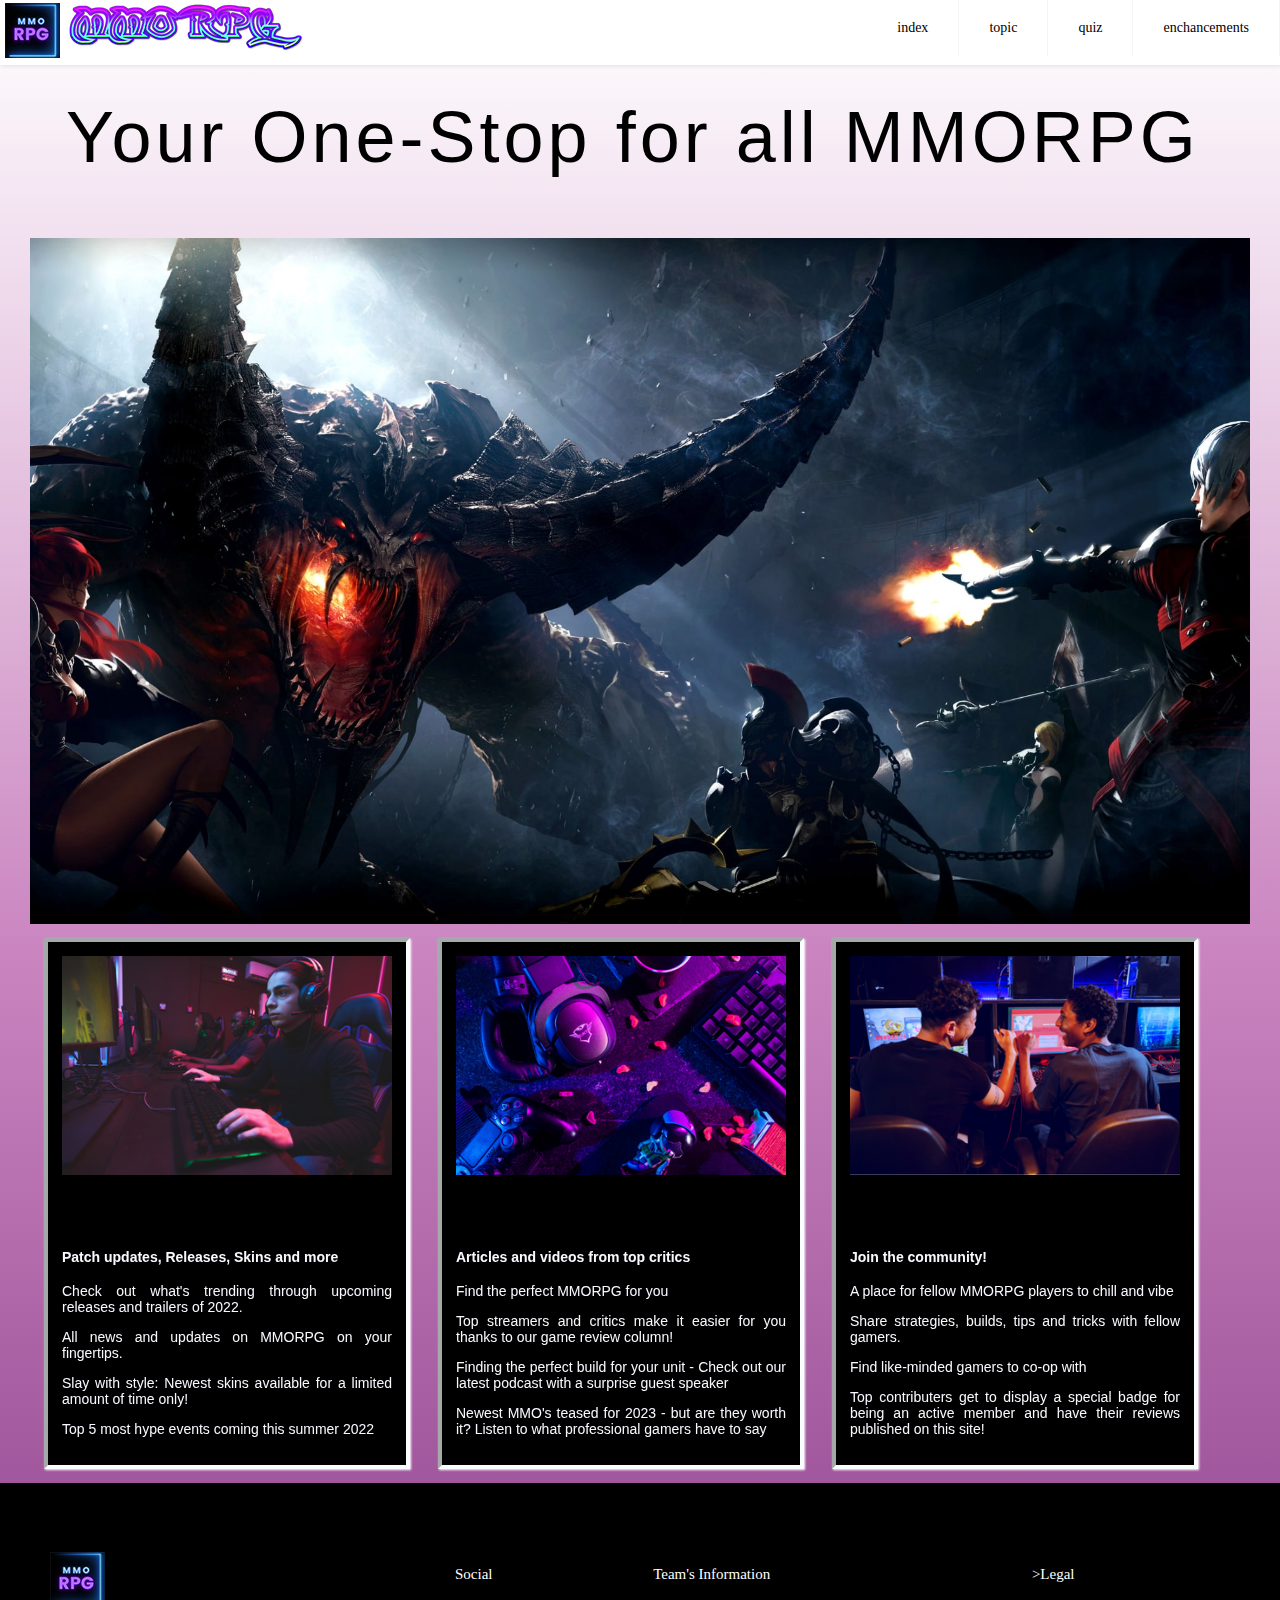
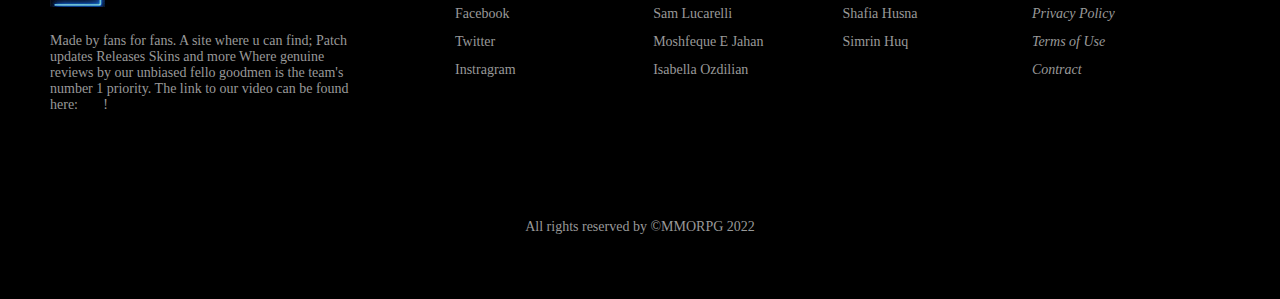
<file: assign2/index.html>
<!DOCTYPE html>
<html lang="en">
    <head>
  
  <meta charset="utf-8" />
  <meta name="description" content="MMORPG introduction HTML" />
  <meta name="keywords"    content="HTML, MMORPG, tags" />
  <meta name="author"	   content="Sam Lu, Simrin Huq" />
  <title>MMORPG</title>
  <!-- Viewport set to scale 1.0 -->
  <meta name="viewport" content="width=device-width, initial-scale=1.0"/>
  <!-- References to external basic CSS file -->
  <link href="styles/enhancements.css" rel="stylesheet"> 
  <link href= "styles/index.css" rel="stylesheet"/>

  
	
    </head>
	
		

       
		
<body>
<!--nav bar: https://github.com/wilsmex/edu/tree/master/responsive_menu_css_only/finish -->	
<header class="header">
            <a href="index.html" class="logo"> <img src="images/nav_main_logo.jpg" alt="Website Logo Image"> </a>
			<a href="index.html" id="logo_text"> <img src="images/logo_text.png" alt="Website Logo Text"></a>
            <input class="menu-btn" type="checkbox" id="menu-btn" />
            <label class="menu-icon" for="menu-btn"><span class="nav-icon"></span></label>
            <ul class="menu">
				<li><a href="index.html">index</a></li>
				<li><a href="topic.html">topic</a></li>
				<li><a href="quiz.html">quiz</a></li>
				<li><a href="enhancements.html">enchancements</a></li>
		
            </ul>
        </header>

<article>
<h2>Your One-Stop for all MMORPG</h2>
<!--slideshow for index page-->
	<div id="slider2">
		<figure>
			<img src="images/index_image/bg.jpg" alt="Index slide 1">
			<img src="images/index_image/bg2.jpg" alt="Index slide 2">
			<img src="images/index_image/bg3.jpg" alt="Index slide 3">
			<img src="images/index_image/bg4.jpg" alt="Index slide 4">
			<img src="images/index_image/bg5.jpg" alt="Index slide 5">
		</figure>
	</div>
<!-- brief info about what's in the page-->
<section id="section1">
<img src="images/index_image/image1.png"  alt="latest news"/> 
<h3><a class = title href="index.html">LATEST NEWS</a></h3>
<h4>
 Patch updates, Releases, Skins and more
</h4>
<p> Check out what's trending through upcoming releases and trailers of 2022. </p>
<p> All news and updates on MMORPG on your fingertips. </p>
<p> Slay with style: Newest skins available for a limited amount of time only!
<p> Top 5 most hype events coming this summer 2022

</section>

<section id="section2">
<img src="images/index_image/image2.png" alt="gaming desktop"/> 
<h3><a class = title href="index.html">GAMING REVIEWS</a></h3>
<h4>
Articles and videos from top critics
</h4>
<p>Find the perfect MMORPG for you</p>
<p>Top streamers and critics make it easier for you thanks to our game review column!</p>
<p>Finding the perfect build for your unit - Check out our latest podcast with a surprise guest speaker</p>
<p>Newest MMO's teased for 2023 - but are they worth it? Listen to what professional gamers have to say</p>

</section>

<section id="section3">
<img src="images/index_image/image3.png" alt="gamers"/> 
<h3><a class = title href="index.html">FORUMS</a></h3>
<h4>
Join the community!
</h4>
<p>A place for fellow MMORPG players to chill and vibe</p>
<p>Share strategies, builds, tips and tricks with fellow gamers.<p>
<p>Find like-minded gamers to co-op with
<p>Top contributers get to display a special badge for being an active member and have their reviews published on  this site!<p>

</section>
	
</article>	


  

	
<!--Footer: https://www.codingflicks.com/2020/09/responsive-footer-design-using-css-flexbox.html -->

	<footer class="footer">
		<div class="l-footer">
			<h1>
				<img src="images/main_logo.jpg" alt="Footer Website Logo">
			</h1>
		<p>
		Made by fans for fans. A site where u can find; Patch updates Releases Skins and more
		Where genuine reviews by our unbiased fello goodmen is the team's number 1 priority. The link to our video can be found here: <a href="https://youtu.be/pfPGEGt_fRk"> link</a>!
		</p>
		
		</div>
		<ul class="r-footer">
			<li>
				<h2 class="h2_footer">Social</h2>
				<ul class="box">
					<li><a href="#">Facebook</a></li>
					<li><a href="#">Twitter</a></li>
					<li><a href="#">Instragram</a></li>
				</ul>
			</li>
			<li class="features">
				<h2 class="h2_footer">Team's Information</h2>
				<ul class="box h-box">
					<li><a href="mailto:103836143@student.swin.edu.au">Sam Lucarelli</a></li>
					<li><a href="mailto:103803710@student.swin.edu.au">Moshfeque E Jahan</a></li>
					<li><a href="mailto:103677494@student.swin.edu.au">Isabella Ozdilian</a></li>
					<li><a href="mailto:103807822@student.swin.edu.au">Shafia Husna</a></li>
					<li><a href="mailto:103836143@student.swin.edu.au">Simrin Huq</a></li>
					
				</ul>
			</li>
			<li>
				<h2 class="h2_footer">>Legal</h2>
				<ul class="box">
					<li><a href="#"><em>Privacy Policy</em></a></li>
					<li><a href="#"><em>Terms of Use</em></a></li>
					<li><a href="#"><em>Contract</em></a></li>
				</ul>
			</li>
		</ul>
		<div class="b-footer">
		<p>All rights reserved by ©MMORPG 2022 </p>
		</div>
	</footer>
	</body>
</html>
</file>
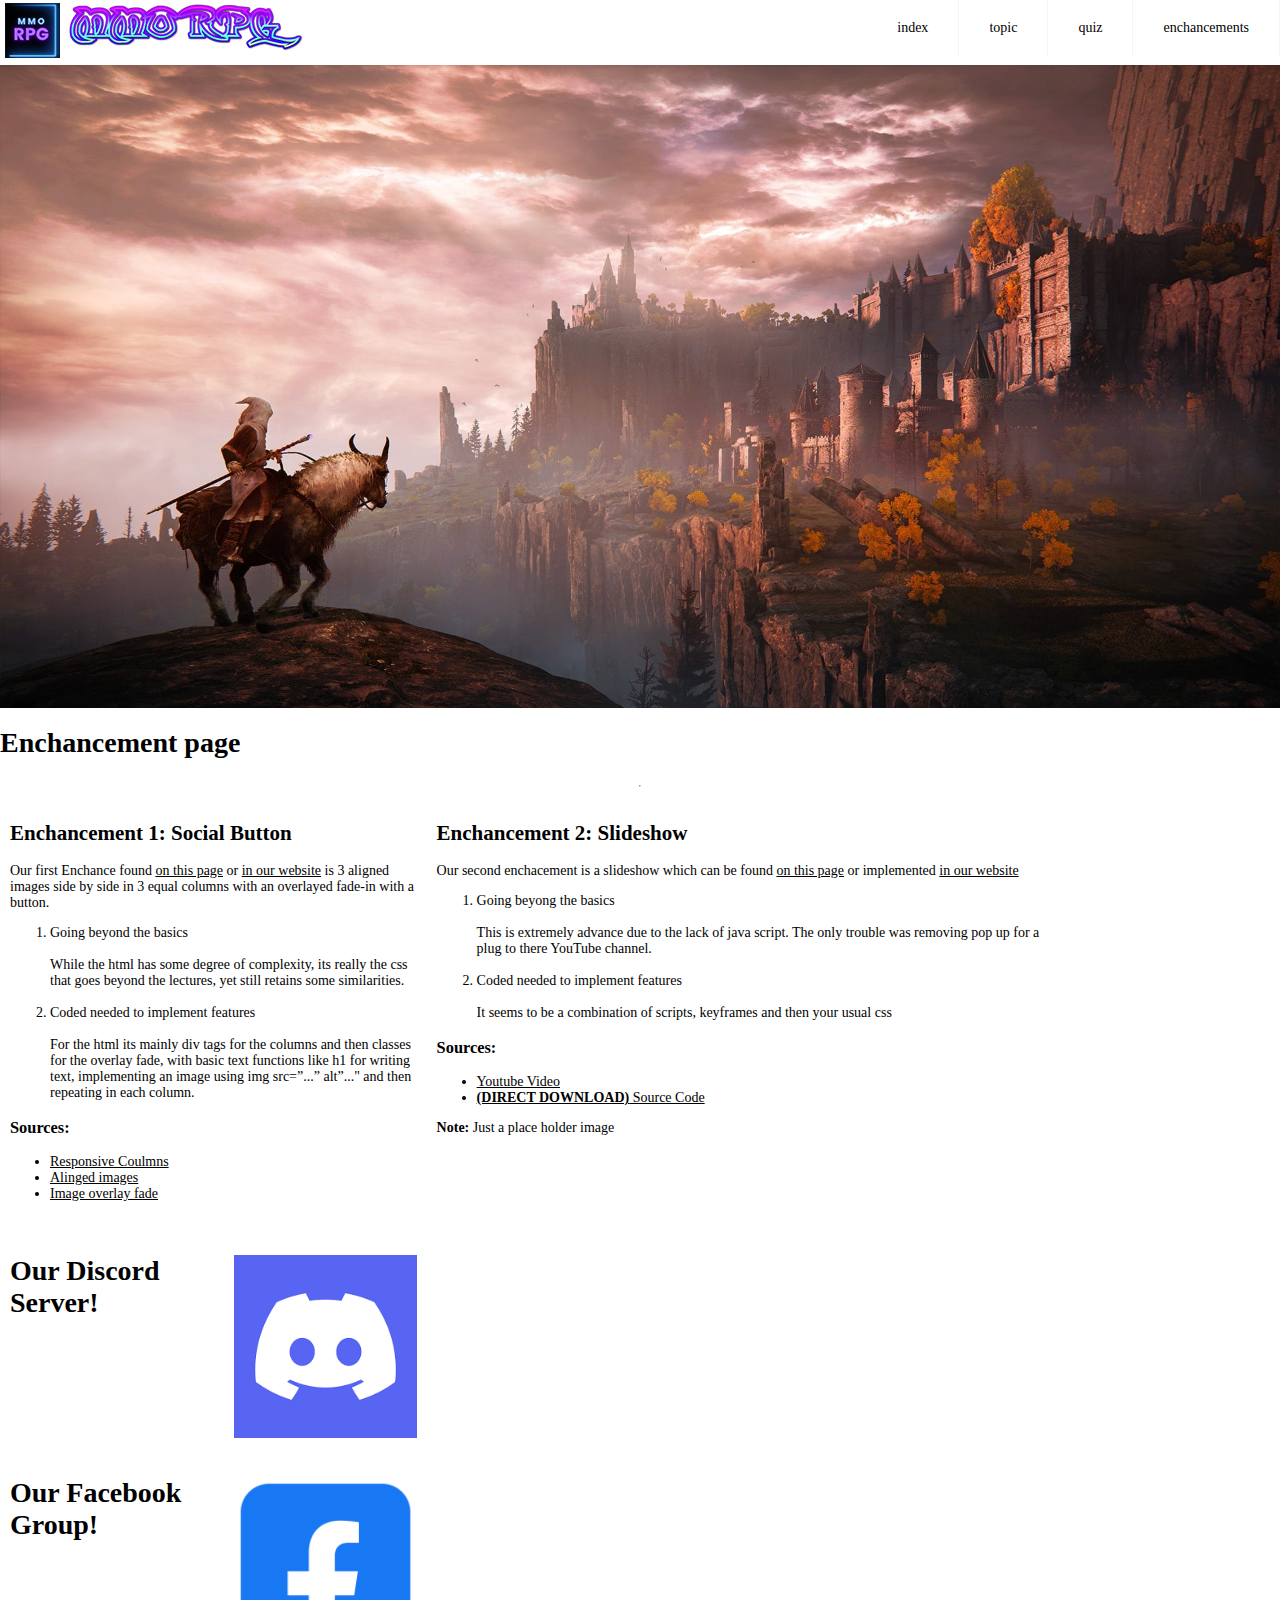
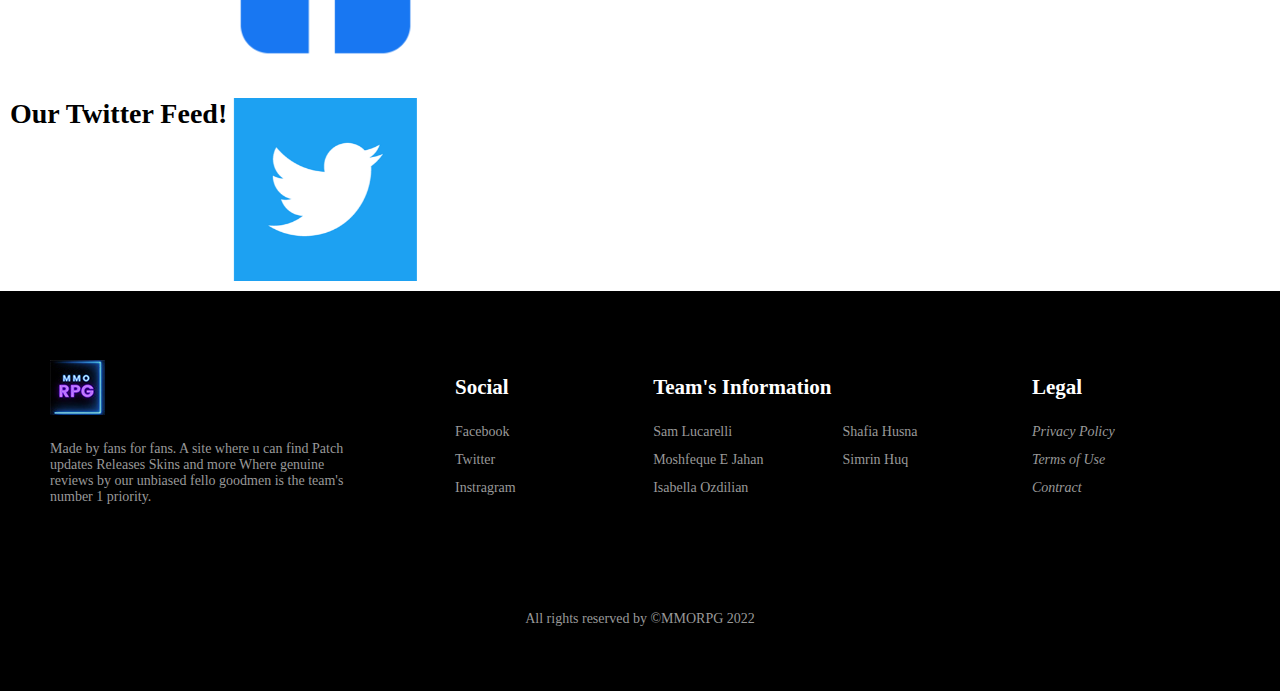
<file: assign2/enhancements.html>
<!DOCTYPE html>
<html lang="en">
<!--
sources:
	https://www.w3schools.com/howto/tryit.asp?filename=tryhow_css_two_columns
	https://www.w3schools.com/howto/howto_css_images_side_by_side.asp
	https://www.w3schools.com/howto/howto_css_image_overlay.asp
-->

    <head>
  
  <meta charset="utf-8" />
  <meta name="description" content="MMORPG introduction HTML" />
  <meta name="keywords"    content="HTML, MMORPG, tags" />
  <meta name="author"	   content="Sam Lu" />
  <title>MMORPG</title>
  <link href="styles/enhancements.css" rel="stylesheet"> 
	
    </head>
	
	<!--nav bar: https://github.com/wilsmex/edu/tree/master/responsive_menu_css_only/finish -->	

	
		
<body>
    <header class="header">
		<a href="index.html" class="logo"> <img src="images/nav_main_logo.jpg" alt="Website Logo Image"> </a>
		<a href="index.html" id="logo_text"> <img src="images/logo_text.png" alt="Website Logo Text"></a>
		<input class="menu-btn" type="checkbox" id="menu-btn" />
		<label class="menu-icon" for="menu-btn"><span class="nav-icon"></span></label>
		<ul class="menu">
			<li><a href="index.html">index</a></li>
			<li><a href="topic.html">topic</a></li>
			<li><a href="quiz.html">quiz</a></li>
			<li><a href="enhancements.html">enchancements</a></li>
	
		</ul>
	</header>	
		<br>
		<br>
		<br>
		<br>
		<!--slideshow-->
	<div id="slider">
		<figure>
			<img src="images/index_image/slideshow/img1.jpg" alt="Website Slideshow image 1">
			<img src="images/index_image/slideshow/img1.jpg" alt="Website Slideshow image 2">				
		</figure>
	</div>
		
		
		<h1 id="page_title"> Enchancement page</h1>
		<hr>
		
	<div class="row_top">
	  <div class="column">
		<h2>Enchancement 1: Social Button</h2>
		<p>
			Our first Enchance found <a href="#Enchancement1">on this page</a> or <a href="">in our website</a>
			is 3 aligned images side by side in 3 equal columns with an overlayed fade-in with a button.
		</p>
		
		<ol>
			<li>Going beyond the basics<br/><br/>
			
				While the html has some degree of complexity, its really the css that goes beyond the lectures, yet still retains some similarities. <br/><br/>
			
			</li>
			<li>Coded needed to implement features<br/><br/>
			
				For the html its mainly div tags for the columns and then classes for the overlay fade,
				with basic text functions like h1 for writing text, implementing an image using 
				img src=”...” alt”..." and then repeating in each column. 
				</li>		
		
		</ol>
		
		
		<h3>Sources: </h3>
		<ul>
			<li><a href="https://www.w3schools.com/howto/tryit.asp?filename=tryhow_css_two_columns">Responsive Coulmns</a></li>
			<li><a href="https://www.w3schools.com/howto/howto_css_images_side_by_side.asp">Alinged images</a></li>
			<li><a href="https://www.w3schools.com/howto/howto_css_image_overlay.asp">Image overlay fade</a></li>
		</ul>
	  </div>
	<div class="column_top">
		<h2>Enchancement 2: Slideshow</h2>		
		<p>
		Our second enchacement is a slideshow which can be found 
		<a href="#slider">on this page</a> or implemented <a href="">in our website</a>
		</p>		
		<ol>
			<li>Going beyong the basics<br/><br/>
			
				This is extremely advance due to the lack of java script. The only trouble was removing pop up for a plug to there YouTube channel.<br/><br/> 
			</li>		
			<li>Coded needed to implement features<br/><br/>
			
				It seems to be a combination of scripts, keyframes and then your usual css
			</li>				
		</ol>
		
		<h3>Sources: </h3>
		<ul>
			<li><a href="https://www.youtube.com/watch?v=pGHOaY4dhAA">Youtube Video</a></li>
			<li><a href="https://m.w3newbie.com/w/tutorial-12.zip"> <strong> (DIRECT DOWNLOAD)</strong> Source Code</a></li>
		</ul>
		
		<p><strong>Note:</strong> Just a place holder image</p>
	  </div>
	</div>
		
		
		
	<div id="Enchancement1">
		<div class="column">		
			<div class="discord_container">				
			  <img src="styles/images/discord.png" alt="Discord Logo" class="image" class="discord_image">
			  <h1>Our Discord Server!</h1>
			  <div class="discord_middle">
				<div class="text"><a href="discord.com">Join Our Discord!</a></div>
			  </div>
			</div>
		</div>
		</div>
		
		<div class="column">		
			<div class="facebook_container">
			  <img src="styles/images/facebook.png" alt="Facebook Logo" class="image">
			  <h1>Our Facebook Group!</h1>
			  <div class="facebook_middle">
				<div class="text"><a href="discord.com">Join Our Facebook Group!</a></div>
			  </div>
			</div>
		</div>

		<div class="column">		
			<div class="twitter_container">
			  <img src="styles/images/twitter.png" alt="Twitter logo" class="image">
			  <h1>Our Twitter Feed!</h1>
			  <div class="twitter_middle">
				<div class="text"><a href="discord.com">Join Our Twitter Feed!</a></div>
			  </div>
			</div>
		</div>


	  

	
<!--Footer: https://www.codingflicks.com/2020/09/responsive-footer-design-using-css-flexbox.html -->

	<footer class="footer">
		<div class="l-footer">
			<h1>
				<img src="images/main_logo.jpg" alt="Footer Website Logo">
			</h1>
		<p>
		Made by fans for fans. A site where u can find Patch updates Releases Skins and more
		Where genuine reviews by our unbiased fello goodmen is the team's number 1 priority.
		</p>
		
		</div>
		<ul class="r-footer">
			<li>
				<h2 class="h2_footer">Social</h2>
				<ul class="box">
					<li><a href="#">Facebook</a></li>
					<li><a href="#">Twitter</a></li>
					<li><a href="#">Instragram</a></li>
				</ul>
			</li>
			<li class="features">
				<h2>Team's Information</h2>
				<ul class="box h-box">
					<li><a href="mailto:103836143@student.swin.edu.au">Sam Lucarelli</a></li>
					<li><a href="mailto:103803710@student.swin.edu.au">Moshfeque E Jahan</a></li>
					<li><a href="mailto:103677494@student.swin.edu.au">Isabella Ozdilian</a></li>
					<li><a href="mailto:103807822@student.swin.edu.au">Shafia Husna</a></li>
					<li><a href="mailto:103836143@student.swin.edu.au">Simrin Huq</a></li>
					
				</ul>
			</li>
			<li>
				<h2 class="h2_footer">Legal</h2>
				<ul class="box">
					<li><a href="#"><em>Privacy Policy</em></a></li>
					<li><a href="#"><em>Terms of Use</em></a></li>
					<li><a href="#"><em>Contract</em></a></li>
				</ul>
			</li>
		</ul>
		<div class="b-footer">
		<p>All rights reserved by ©MMORPG 2022 </p>
		</div>
	</footer>
	</body>
</html>
</file>
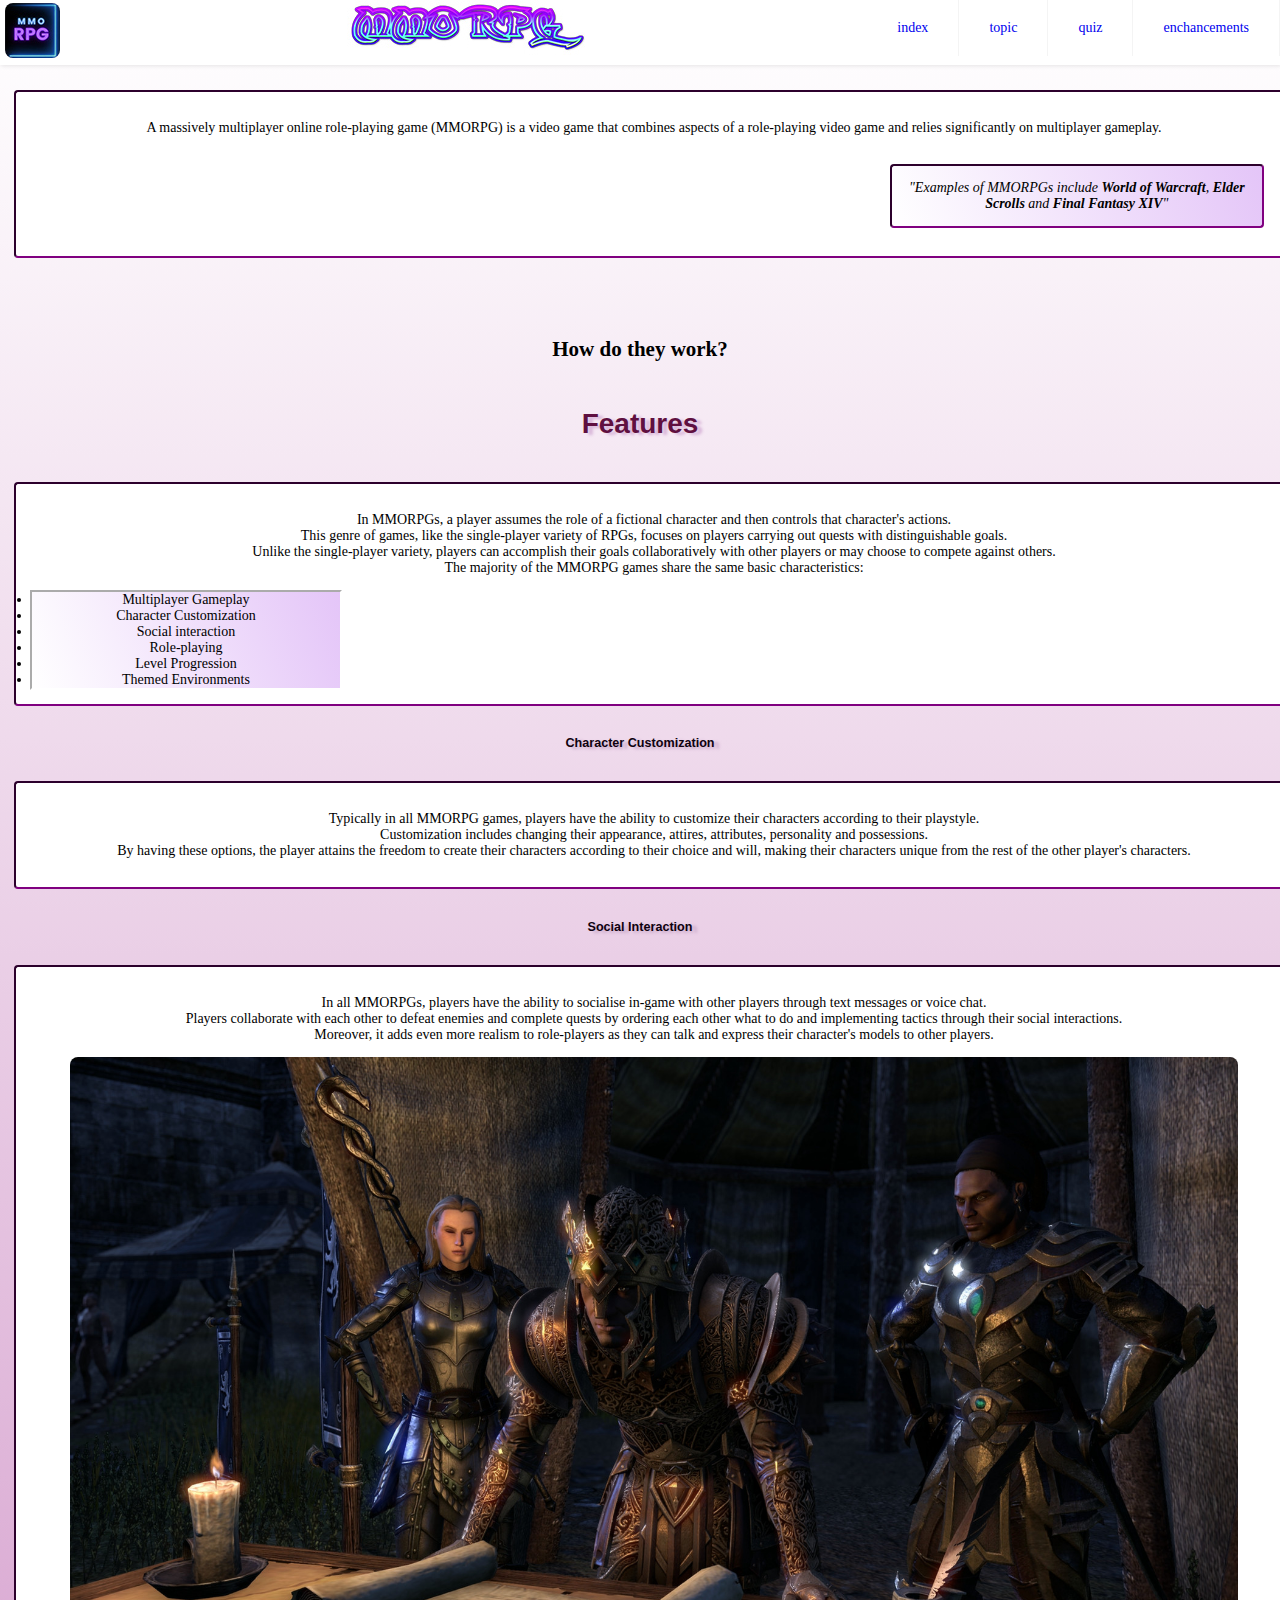
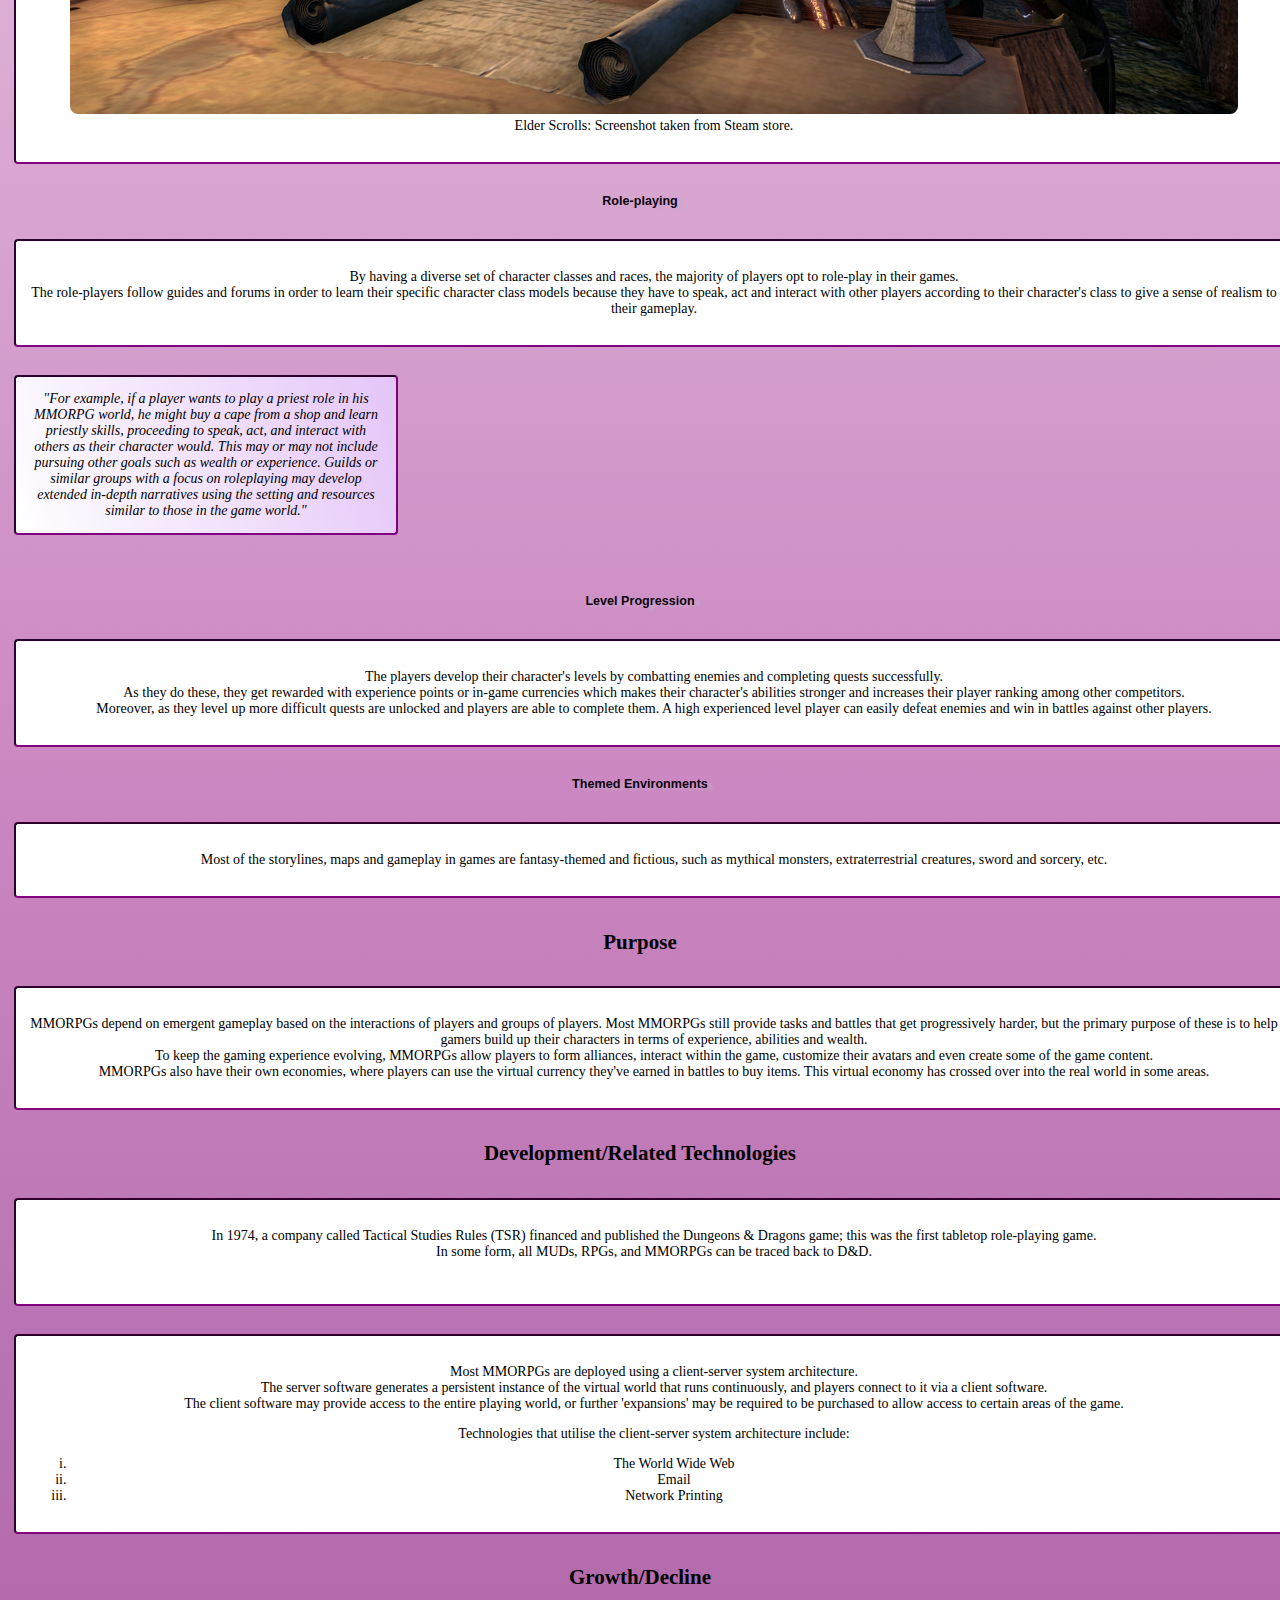
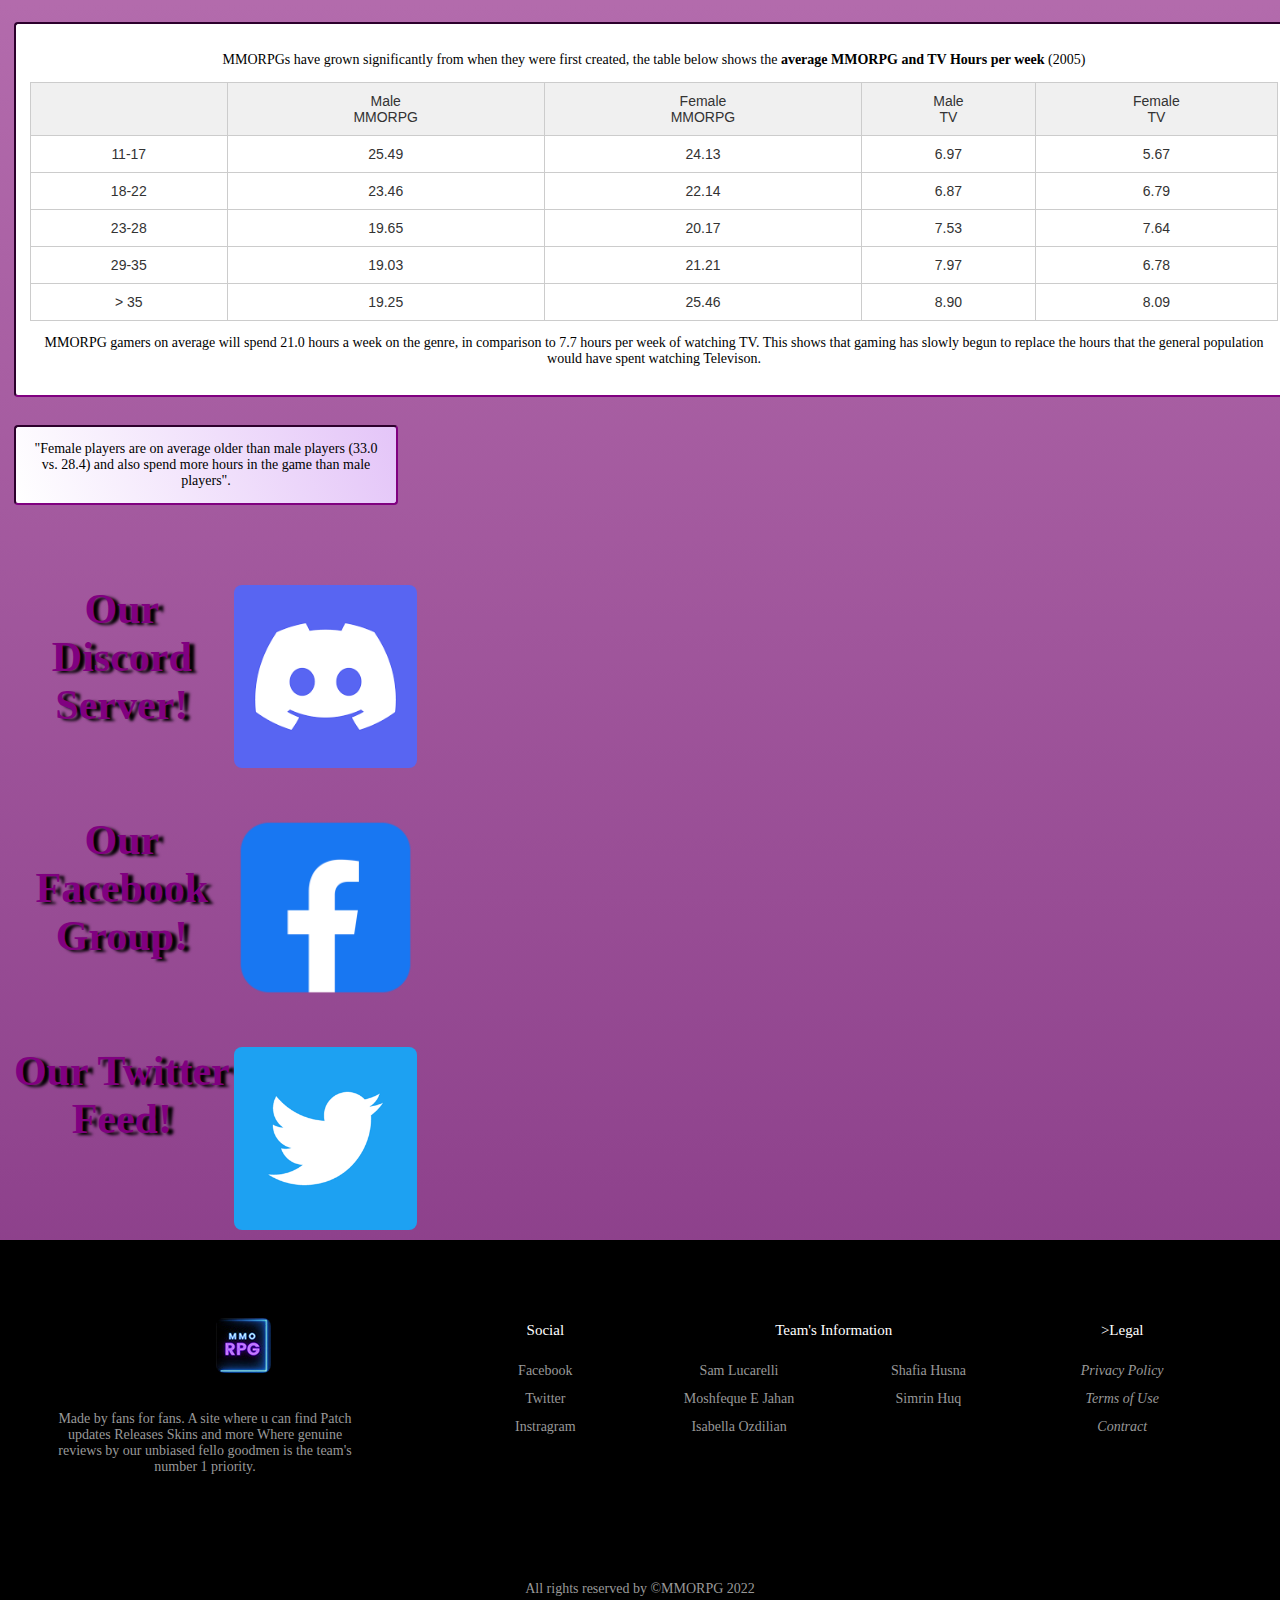
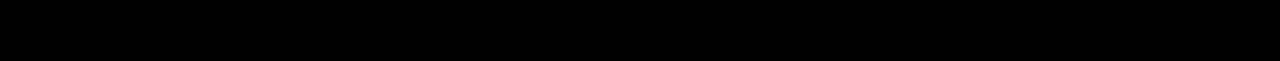
<file: assign2/topic.html>
<!DOCTYPE html>
<html lang="en">

  <head>
    <meta charset="utf-8">
    <meta name="description" content="Creating Web Applications">
    <meta name="keywords" content="HTML, MMORPG, Topic">
    <meta name="author" content="Isabella Ozdilian">
	<title>Topic Page</title>
	<link href= "styles/topic.css" rel="stylesheet"/>
    
  </head>



        


        <body>
		  <header class="header">
            <a href="index.html" class="logo"> <img src="images/nav_main_logo.jpg" alt="Website Logo Image"> </a>
			<a href="index.html" id="logo_text"> <img src="images/logo_text.png" alt="Website Logo Text"> </a>
            <input class="menu-btn" type="checkbox" id="menu-btn" />
            <label class="menu-icon" for="menu-btn"><span class="nav-icon"></span></label>
            <ul class="menu">
				<li><a href="index.html">index</a></li>
				<li><a href="topic.html">topic</a></li>
				<li><a href="quiz.html">quiz</a></li>
				<li><a href="enhancements.html">enchancements</a></li>
				
            </ul>
		
        </header>
          <hr>
          
          <h2 id="topic_h2">
            What is a MMORPG?
          </h2>
          <div id="topicsection0">
            <p>
              A massively multiplayer online role-playing game (MMORPG) is a video game that combines aspects of a role-playing video game and relies significantly on multiplayer gameplay.
            </p>
            <aside>
              <em>"Examples of MMORPGs include <strong>World of Warcraft</strong>, <strong>Elder Scrolls</strong> and <strong>Final Fantasy XIV</strong>"</em>
            </aside>
           
          </div>
          <br>
          <br>
          <br>
          <h2>
            How do they work?
          </h2>
          <h3>
            Features
          </h3>
          <div id="topicsection1">
            <p>
              In MMORPGs, a player assumes the role of a fictional character and then controls that character's actions.<br>
              This genre of games, like the single-player variety of RPGs, focuses on players carrying out quests with distinguishable goals.<br>
              Unlike the single-player variety, players can accomplish their goals collaboratively with other players or may choose to compete against others.<br>
              The majority of the MMORPG games share the same basic characteristics:
            </p>
            <ul id="topic_table">
              <li>Multiplayer Gameplay
              </li>
              <li>Character Customization
              </li>
              <li>Social interaction
              </li>
              <li>Role-playing
              </li>
              <li>Level Progression
              </li>
              <li>Themed Environments
              </li>
            </ul>
          </div>
          <h4>
            Character Customization
          </h4>
          <div id="topicsection2">
            <p>
              Typically in all MMORPG games, players have the ability to customize their characters according to their playstyle.<br>
              Customization includes changing their appearance, attires, attributes, personality and possessions.<br>
              By having these options, the player attains the freedom to create their characters according to their choice and will, making their characters unique from the rest of the other player's
              characters.<br>
            </p>
          </div>
          <h4>
            Social Interaction
          </h4>
          <div id="topicsection3">
            <p>
              In all MMORPGs, players have the ability to socialise in-game with other players through text messages or voice chat.<br>
              Players collaborate with each other to defeat enemies and complete quests by ordering each other what to do and implementing tactics through their social interactions.<br>
              Moreover, it adds even more realism to role-players as they can talk and express their character's models to other players.
            </p>

            <figure>
              <img src="images/topic_image/elderscrolls.jpg" alt="Elder Scrolls">
              <figcaption>
                Elder Scrolls: Screenshot taken from Steam store.
              </figcaption>
            </figure>
            
          </div>
          <h4>
            Role-playing
          </h4>
          <div id="topicsection4">
            <p>
              By having a diverse set of character classes and races, the majority of players opt to role-play in their games.<br>
              The role-players follow guides and forums in order to learn their specific character class models because they have to speak, act and interact with other players according to their
              character's class to give a sense of realism to their gameplay.
            </p>
          </div>
          <aside>
            <em>"For example, if a player wants to play a priest role in his MMORPG world, he might buy a cape from a shop and learn priestly skills, proceeding to speak, act, and interact with others as
            their character would. This may or may not include pursuing other goals such as wealth or experience. Guilds or similar groups with a focus on roleplaying may develop extended in-depth
            narratives using the setting and resources similar to those in the game world."</em>
          </aside>
          <blockquote cite="https://en.wikipedia.org/wiki/Massively_multiplayer_online_role-playing_game"></blockquote>
          <h4>
            Level Progression
          </h4>
          <div id="topicsection5">
            <p>
              The players develop their character's levels by combatting enemies and completing quests successfully.<br>
              As they do these, they get rewarded with experience points or in-game currencies which makes their character's abilities stronger and increases their player ranking among other
              competitors.<br>
              Moreover, as they level up more difficult quests are unlocked and players are able to complete them. A high experienced level player can easily defeat enemies and win in battles against other
              players.<br>
            </p>
          </div>
          <h4>
            Themed Environments
          </h4>
          <div id="topicsection6">
            <p>
              Most of the storylines, maps and gameplay in games are fantasy-themed and fictious, such as mythical monsters, extraterrestrial creatures, sword and sorcery, etc.
            </p>
          </div>
          <h2>
            Purpose
          </h2>
          <div id="topicsection7">
            <p>
              MMORPGs depend on emergent gameplay based on the interactions of players and groups of players. Most MMORPGs still provide tasks and battles that get progressively harder, but the primary
              purpose of these is to help gamers build up their characters in terms of experience, abilities and wealth.<br>
              To keep the gaming experience evolving, MMORPGs allow players to form alliances, interact within the game, customize their avatars and even create some of the game content.<br>
              MMORPGs also have their own economies, where players can use the virtual currency they've earned in battles to buy items. This virtual economy has crossed over into the real world in some
              areas.
            </p>
            <blockquote cite="https://https://www.techopedia.com/"></blockquote>
            
          </div>
          <h2>
            Development/Related Technologies
          </h2>
          <div id="topicsection8">
            <p>
              In 1974, a company called Tactical Studies Rules (TSR) financed and published the Dungeons &#38; Dragons game; this was the first tabletop role-playing game.<br>
              In some form, all MUDs, RPGs, and MMORPGs can be traced back to D&#38;D.
            </p>
            <blockquote cite="Multiplayer%20Online%20Role-Playing%20Games:%20The%20Past,%20Present,%20and%20Future%20LEIGH%20ACHTERBOSCH,%20ROBYN%20PIERCE,%20AND%20GREGORY%20SIMMONS%20School%20of%20Information%20Technology%20and%20Mathematical%20Sciences,%20University%20of%20Ballarat,%20Australia">
            </blockquote><br>
          </div>
          <div id="topicsection9">
            <p>
              Most MMORPGs are deployed using a client-server system architecture.<br>
              The server software generates a persistent instance of the virtual world that runs continuously, and players connect to it via a client software.<br>
              The client software may provide access to the entire playing world, or further 'expansions' may be required to be purchased to allow access to certain areas of the game.
            </p>
            <p>
              Technologies that utilise the client-server system architecture include:
            </p>
            <ol type="i">
              <li>The World Wide Web
              </li>
              <li>Email
              </li>
              <li>Network Printing
              </li>
            </ol>
          </div>
          <h2>
            Growth/Decline
          </h2>
          <div id="topicsection10">
          <p>
            MMORPGs have grown significantly from when they were first created, the table below shows the <strong>average MMORPG and TV Hours per week</strong> (2005)
          </p>
          
            <table class="tg">
              <thead>
                <tr>
                  <th class="tg-0lax"></th>
                  <th class="tg-1wig">
                    Male<br>
                    MMORPG
                  </th>
                  <th class="tg-1wig">
                    Female<br>
                    MMORPG
                  </th>
                  <th class="tg-1wig">
                    Male<br>
                    TV
                  </th>
                  <th class="tg-1wig">
                    Female<br>
                    TV
                  </th>
                </tr>
              </thead>
              <tbody>
                <tr>
                  <td class="tg-0lax">
                    11-17
                  </td>
                  <td class="tg-0lax">
                    25.49
                  </td>
                  <td class="tg-0lax">
                    24.13
                  </td>
                  <td class="tg-0lax">
                    6.97
                  </td>
                  <td class="tg-0lax">
                    5.67
                  </td>
                </tr>
                <tr>
                  <td class="tg-0lax">
                    18-22
                  </td>
                  <td class="tg-0lax">
                    23.46
                  </td>
                  <td class="tg-0lax">
                    22.14
                  </td>
                  <td class="tg-0lax">
                    6.87
                  </td>
                  <td class="tg-0lax">
                    6.79
                  </td>
                </tr>
                <tr>
                  <td class="tg-0lax">
                    23-28
                  </td>
                  <td class="tg-0lax">
                    19.65
                  </td>
                  <td class="tg-0lax">
                    20.17
                  </td>
                  <td class="tg-0lax">
                    7.53
                  </td>
                  <td class="tg-0lax">
                    7.64
                  </td>
                </tr>
                <tr>
                  <td class="tg-0lax">
                    29-35
                  </td>
                  <td class="tg-0lax">
                    19.03
                  </td>
                  <td class="tg-0lax">
                    21.21
                  </td>
                  <td class="tg-0lax">
                    7.97
                  </td>
                  <td class="tg-0lax">
                    6.78
                  </td>
                </tr>
                <tr>
                  <td class="tg-0lax">
                    > 35
                  </td>
                  <td class="tg-0lax">
                    19.25
                  </td>
                  <td class="tg-0lax">
                    25.46
                  </td>
                  <td class="tg-0lax">
                    8.90
                  </td>
                  <td class="tg-0lax">
                    8.09
                  </td>
                </tr>
              </tbody>
            </table>
            <p>
              MMORPG gamers on average will spend 21.0 hours a week on the genre, in comparison to 7.7 hours per week of watching TV. This shows that gaming has slowly begun to replace the hours that the
              general population would have spent watching Televison.
            </p>
          </div>
          <aside>
            "Female players are on average older than male players (33.0 vs. 28.4) and also spend more hours in the game than male players".
          </aside>
          <blockquote cite="http://www.nickyee.com/daedalus/archives/000891.php"></blockquote>
        
        <!--social buttons-->
        
          <div id="Enchancement1">
          <div class="column">		
            <div class="discord_container">				
              <img src="styles/images/discord.png" alt="Discord Logo" class="image" class="discord_image">
              <h1>Our Discord Server!</h1>
              <div class="discord_middle">
              <div class="text"><a href="discord.com">Join Our Discord!</a></div>
              </div>
            </div>
          </div>
		  </div>
          
          <div class="column">		
            <div class="facebook_container">
              <img src="styles/images/facebook.png" alt="Facebook Logo" class="image">
              <h1>Our Facebook Group!</h1>
              <div class="facebook_middle">
              <div class="text"><a href="discord.com">Join Our Facebook Group!</a></div>
              </div>
            </div>
          </div>
      
          <div class="column">		
            <div class="twitter_container">
              <img src="styles/images/twitter.png" alt="Twitter logo" class="image">
              <h1>Our Twitter Feed!</h1>
              <div class="twitter_middle">
              <div class="text"><a href="discord.com">Join Our Twitter Feed!</a></div>
              </div>
            </div>
          </div>
        
        
        
          <footer class="footer">
          <div class="l-footer">
            <h1>
				<img src="images/main_logo.jpg" alt="Footer Website Logo">
            </h1>
          <p>
          Made by fans for fans. A site where u can find Patch updates Releases Skins and more
          Where genuine reviews by our unbiased fello goodmen is the team's number 1 priority.
          </p>
          
          </div>
          <ul class="r-footer">
            <li>
              <h2 class="h2_footer">Social</h2>
              <ul class="box">
                <li><a href="#">Facebook</a></li>
                <li><a href="#">Twitter</a></li>
                <li><a href="#">Instragram</a></li>
              </ul>
            </li>
            <li class="features">
              <h2 class="h2_footer">Team's Information</h2>
              <ul class="box h-box">
                <li><a href="mailto:103836143@student.swin.edu.au">Sam Lucarelli</a></li>
                <li><a href="mailto:103803710@student.swin.edu.au">Moshfeque E Jahan</a></li>
                <li><a href="mailto:103677494@student.swin.edu.au">Isabella Ozdilian</a></li>
                <li><a href="mailto:103807822@student.swin.edu.au">Shafia Husna</a></li>
                <li><a href="mailto:103836143@student.swin.edu.au">Simrin Huq</a></li>
                
              </ul>
            </li>
            <li>
              <h2 class="h2_footer">>Legal</h2>
              <ul class="box">
                <li><a href="#"><em>Privacy Policy</em></a></li>
                <li><a href="#"><em>Terms of Use</em></a></li>
                <li><a href="#"><em>Contract</em></a></li>
              </ul>
            </li>
          </ul>
          <div class="b-footer">
          <p>All rights reserved by ©MMORPG 2022 </p>
          </div>
        </footer>
        </body>
      </html>
</file>
<file: assign2/styles/enhancements.css>
/*
filename: [enhancements.html]
author: [Sam Lucarelli]
created: [07/04/2022]
last modified: [8/04/2022]
description: [enhancements css file]
*/

/*smooth scrolling for hperlinks*/

html {
  scroll-behavior: smooth;
}

/*slideshow*/

/* source:
https://www.youtube.com/watch?v=pGHOaY4dhAA
*/

<script>
	$(this).delay(5000).queue(function() { /*-- CHANGE DELAY TIME --*/
		$("#socialModal").modal('show');
	});
</script>


#slider {
	overflow: hidden;
}
#slider figure {
	position: relative;
	width: 500%;
	margin: 0;
	left: 0;
	animation: 20s slider infinite;
}
#slider figure img {
	width: 20%;
	float: left;
}

@keyframes slider {
	0% {
		left: 0;
	}
	20% {
		left: 0;
	}
	25% {
		left: -100%;
	}
	45% {
		left: -100%;
	}
	50% {
		left: -200%;
	}
	70% {
		left: -200%;
	}
	75% {
		left: -300%;
	}
	95% {
		left: -300%;
	}
	100% {
		left: -400%;
	}
}


/*
sources:
	https://www.w3schools.com/howto/tryit.asp?filename=tryhow_css_two_columns
	https://www.w3schools.com/howto/howto_css_images_side_by_side.asp
	https://www.w3schools.com/howto/howto_css_image_overlay.asp
*/


/*column 2 - top of page*/


<style>
* {
  box-sizing: border-box;
}

/* Create two equal columns that floats next to each other */
.column_top{
  float: left;
  width: 50%;
  padding: 10px;
  height: 250px;
}

/* Clear floats after the columns */
.row_top:after {
  content: "";
  display: table;
  clear: both;
}
</style>


/*discord hover image*/
<meta name="viewport" content="width=device-width, initial-scale=1">
<style>
.discord_container {
  position: relative;
  width: 50%;
}

.image {
  opacity: 1;
  display: block;
  width: 45%;
  height: auto;
  transition: .5s ease;
  backface-visibility: hidden;
  float:right;
  
}

.discord_middle {
  transition: .5s ease;
  opacity: 0;
  position: absolute;
  top: 1670px;
  left: 487px;
  transform: translate(-50%, -50%);
  -ms-transform: translate(-50%, -50%);
  text-align: center;
}


.discord_container:hover .image {
  opacity: 0.3;
}

.discord_container:hover .discord_middle{
  opacity: 1;
}

.text {
  background-color: #04AA6D;
  color: white;
  font-size: 16px;
  padding: 16px 32px;
}
</style>



/*facebook hover image*/

<meta name="viewport" content="width=device-width, initial-scale=1">
<style>
.facebook_container {
  position: relative;
  width: 50%;
}

.facebook_middle {
  transition: .5s ease;
  opacity: 0;
  position: absolute;
  top: 1670px;
  left: 1120px;
  transform: translate(-50%, -50%);
  -ms-transform: translate(-50%, -50%);
  text-align: center;
}

.facebook_container:hover .image {
  opacity: 0.3;
}

.facebook_container:hover .facebook_middle{
  opacity: 1;
}

</style>

/*twitter image*/

<meta name="viewport" content="width=device-width, initial-scale=1">
<style>
.twitter_container {
  position: relative;
  width: 50%;
}


.twitter_middle {
  transition: .5s ease;
  opacity: 0;
  position: absolute;
top: 1670px;
  left: 1755px;
  transform: translate(-50%, -50%);
  -ms-transform: translate(-50%, -50%);
  text-align: center;
}


.twitter_container:hover .image {
  opacity: 0.3;
}

.twitter_container:hover .twitter_middle{
  opacity: 1;
}

</style>


/*column imgs*/

<meta name="viewport" content="width=device-width, initial-scale=1">
<style>
* {
  box-sizing: border-box;
}

/* Create three equal columns that floats next to each other */
.column {
  float: left;
  width: 33.33%;
  padding: 10px;
  
}

/* Clear floats after the columns */
.row:after {
  content: "";
  display: table;
  clear: both;
}

@media screen and (max-width: 600px) {
  .column {
    width: 100%;
  }
}

.row_images{

	
		

		
}

.row_text{

vertical-align:middle;
}

</style>



	  
	  
	  
	  
	  
	  
	  
	  
	  

/*nav bar*/

body {
  margin: 0;
  font-family: Helvetica, sans-serif;
  background-color: #bbb;
}

a {
  color: #000;
}

/* header */

.header {
  background-color: #fff;
  box-shadow: 1px 1px 4px 0 rgba(0,0,0,.1);
  position: fixed;
  width: 100%;
  z-index: 3;
}

.header ul {
  margin: 0;
  padding: 0;
  list-style: none;
  overflow: hidden;
  background-color: #fff;
}

.header li a {
  display: block;
  padding: 10px 10px;
  border-right: 1px solid #f4f4f4;
  text-decoration: none;
}

.header li a:hover,
.header .menu-btn:hover {
  background-color: red;
}

.header .logo {
  display: block;
  float: left;
  font-size: 1em;
  padding: 3px 5px;
  text-decoration: none;
}

/* menu */

.header .menu {
  clear: both;
  max-height: 0;
  transition: max-height .2s ease-out;
}

/* menu icon */

.header .menu-icon {
  cursor: pointer;
  float: right;
  padding: 28px 20px;
  position: relative;
  user-select: none;
}

.header .menu-icon .nav-icon {
  background: #333;
  display: block;
  height: 2px;
  position: relative;
  transition: background .2s ease-out;
  width: 18px;
}

.header .menu-icon .nav-icon:before,
.header .menu-icon .nav-icon:after {
  background: #333;
  content: '';
  display: block;
  height: 100%;
  position: absolute;
  transition: all .2s ease-out;
  width: 100%;
}

.header .menu-icon .nav-icon:before {
  top: 5px;
}

.header .menu-icon .nav-icon:after {
  top: -5px;
}

/* menu btn */

.header .menu-btn {
  display: none;
}

.header .menu-btn:checked ~ .menu {
  max-height: 240px;
}

.header .menu-btn:checked ~ .menu-icon .nav-icon {
  background: transparent;
}

.header .menu-btn:checked ~ .menu-icon .nav-icon:before {
  transform: rotate(-45deg);
  top:0;
}

.header .menu-btn:checked ~ .menu-icon .nav-icon:after {
  transform: rotate(45deg);
  top:0;
}


/* 48em = 768px @ 16pt font */

@media (min-width: 48em) {
  .header li {
    float: left;
  }
  .header li a {
    padding: 20px 30px;
  }
  .header .menu {
    clear: none;
    float: right;
    max-height: none;
  }
  .header .menu-icon {
    display: none;
  }
}




/*footer*/
#footer_image{ 
	width:50;
	height:50;
}


*, *:before, *:after {
box-sizing: border-box;
}

body {
font-family: poppins;
margin: 0;
display: grid;
font-size: 14px;
}
header p {
padding: 50px;
text-align: center;
color: #bebebe;
text-transform: uppercase;
font-size: 65px;
font-weight: 700;
}
.footer {
display: flex;
flex-flow: row wrap;
padding: 50px;
color: #fff;
background-color: black;
}

.footer > * {
flex:  1 100%;
}

.l-footer {
margin-right: 1.25em;
margin-bottom: 2em;
}

class="h2_footer" {
font-weight: 400;
font-size: 15px;
color: white;
}

.footer ul {
list-style: none;
padding-left: 0;
}

.footer li {
line-height: 2em;
}

.footer a {
text-decoration: none;
}

.r-footer {
display: flex;
flex-flow: row wrap;
}

.r-footer > * {
flex: 1 50%;
margin-right: 1.25em;
}

.box a {
color: #999;
}

.h-box {
column-count: 2;
column-gap: 1.25em;
}

.b-footer {
text-align: center;
color: #999;
padding-top: 50px;
}

.l-footer p {
padding-right: 20%;
color: #999;
}   

@media screen and (min-width: 600px) {
.r-footer > * {
flex: 1;
}

.features {
flex-grow: 2;
}

.l-footer {
flex: 1 0px;
}

.r-footer {
flex: 2 0px;
}
}
</file>
<file: assign2/styles/index.css>
/*
filename: [Simrin Huq]
author: [Simrin Huq]
created: [07/04/2022]
last modified: [07/04/2022]
description: [index.html]
*/
.menu {display: inline-block; }	

article{
	 max-width: 1220px;
	 margin: 0 auto;
}
/*header*/
article h2{
	font-family: arial;
	letter-spacing: 4px;
	font-size: 72px;
	padding-top: .5em;
	padding-left: .5em;
	
}
/*image and writing*/
img { max-width: 100%;}
#section1, #section2, #section3 {
	font-family: arial;
	color: ghostwhite;
	background-color: black;
	padding: 0.5em 0.5em 0.5em;
	float: left;
	width: 30%;
	text-align: justify;
	margin: 1em 1em 1em 1em;
	border: 4px inset #F8FDFE;
       border-radius: 1px;
	   margin: 1em;
	   padding: 1em;
	   width: 30%;
	   filter: drop-shadow(1px 1px 1px white);
}

/*slide images*/
#slider2 {
	overflow: hidden;
}
#slider2 figure {
	position: relative;
	width: 500%;
	margin: 0;
	left: 0;
	animation: 20s slider infinite;
}
#slider2 figure img {
	width: 20%;
	float: left;
}

/*brief introduction to what's in the page*/
h3{
	font-family: arial;
	padding: 0.5em 0.5em 0.5em;
	background-repeat: repeat-x;
	background-position: bottom;
}

h4{ 
	font-family: arial; }


/*nav bar*/
/*background color from https://www.w3.org/TR/css-color-3/#svg-color
https://www.cssportal.com/html-colors/color-picker.php*/
body {
  margin: 0;
  font-family: Helvetica, arial;
 background-image: linear-gradient(180deg, white,  #ca85c0, rgb(129, 51, 129));;
	   top: 50%;
            left: 50%;;
}
@media screen and (max-width: 800px) {
	#section1, #section2, #section3, h1 {
	width: 100%;}
}
	

#title {
	font-family: arial;
    color: white;
	text-decoration: none;
}

a { color:#000;}

/* header */

.header {
  background-color: #fff;
  box-shadow: 1px 1px 4px 0 rgba(0,0,0,.1);
  position: fixed;
  width: 100%;
  z-index: 3;
}

.header ul {
  margin: 0;
  padding: 0;
  list-style: none;
  overflow: hidden;
  background-color: #fff;
}

.header li a {
  display: block;
  padding: 10px 10px;
  border-right: 1px solid #f4f4f4;
  text-decoration: none;
}

.header li a:hover,
.header .menu-btn:hover {
  background-color: #f4f4f4;
}

.header .logo {
  display: block;
  float: left;
  font-size: 1em;
  padding: 3px 5px;
  text-decoration: none;
}


/* menu */

.header .menu {
  clear: both;
  max-height: 0;
  transition: max-height .2s ease-out;
}

/* menu icon */

.header .menu-icon {
  cursor: pointer;
  float: right;
  padding: 28px 20px;
  position: relative;
  user-select: none;
}

.header .menu-icon .nav-icon {
  background: #333;
  display: block;
  height: 2px;
  position: relative;
  transition: background .2s ease-out;
  width: 18px;
}

.header .menu-icon .nav-icon:before,
.header .menu-icon .nav-icon:after {
  background: #333;
  content: '';
  display: block;
  height: 100%;
  position: absolute;
  transition: all .2s ease-out;
  width: 100%;
}

.header .menu-icon .nav-icon:before {
  top: 5px;
}

.header .menu-icon .nav-icon:after {
  top: -5px;
}

/* menu btn */

.header .menu-btn {
  display: none;
}

.header .menu-btn:checked ~ .menu {
  max-height: 240px;
}

.header .menu-btn:checked ~ .menu-icon .nav-icon {
  background: transparent;
}

.header .menu-btn:checked ~ .menu-icon .nav-icon:before {
  transform: rotate(-45deg);
  top:0;
}

.header .menu-btn:checked ~ .menu-icon .nav-icon:after {
  transform: rotate(45deg);
  top:0;
}


/* 48em = 768px @ 16pt font */

@media (min-width: 48em) {
  .header li {
    float: left;
  }
  .header li a {
    padding: 20px 30px;
  }
  .header .menu {
    clear: none;
    float: right;
    max-height: none;
  }
  .header .menu-icon {
    display: none;
  }
}









/*footer*/
#footer_image{ 
	width: 50px;
	height: 50px;
}


*, *:before, *:after {
box-sizing: border-box;
}

body {
font-family: poppins;
margin: 0;
display: grid;
font-size: 14px;
}
header p {
padding: 50px;
text-align: center;
color: #bebebe;
text-transform: uppercase;
font-size: 65px;
font-weight: 700;
}
.footer {
display: flex;
flex-flow: row wrap;
padding: 50px;
color: #fff;
background-color: black;
}

.footer > * {
flex:  1 100%;
}

.l-footer {
margin-right: 1.25em;
margin-bottom: 2em;
}

h2 {
font-weight: 400;
font-size: 15px;
}

.footer ul {
list-style: none;
padding-left: 0;
}

.footer li {
line-height: 2em;
}

.footer a {
text-decoration: none;
}

.r-footer {
display: flex;
flex-flow: row wrap;
}

.r-footer > * {
flex: 1 50%;
margin-right: 1.25em;
}

.box a {
color: #999;
}

.h-box {
column-count: 2;
column-gap: 1.25em;
}

.b-footer {
text-align: center;
color: #999;
padding-top: 50px;
}

.l-footer p {
padding-right: 20%;
color: #999;
}   

@media screen and (min-width: 600px) {
.r-footer > * {
flex: 1;
}

.features {
flex-grow: 2;
}

.l-footer {
flex: 1 0px;
}

.r-footer {
flex: 2 0px;
}
}
</file>
<file: assign2/styles/topic.css>
/*
filename: [topic.html]
author: [Isabella Ozdilian]
created: [07/04/2022]
last modified: [011/04/2022]
description: [topic css]
*/ 

.content {
  max-width: 500px;
  margin: auto;
}




h1 {color: purple; font-size: 3em; font-family: "American Typewriter", serif; text-align: center; text-shadow: 5px 2px 3px black;}
#h2_footer {color: rgb(68, 9, 68); font-size: 2em; font-family: "American Typewriter", sans-serif; text-align: center; text-shadow: 5px 2px 3px rgb(231, 185, 233);}
h3 {color: rgb(95, 15, 64); font-size: 2em; font-family: "American Typewriter", sans-serif; text-align: center; text-shadow: 5px 2px 3px rgb(215, 180, 216);}
h4 {color: rgb(15, 1, 15); font-size: 0.9em; font-family: "American Typewriter", sans-serif; text-align: center; text-shadow: 5px 2px 3px rgb(200, 168, 201);}


body {
  
  background-image: linear-gradient(180deg, white,  #ca85c0, rgb(129, 51, 129));;
    text-align: center;
    

    
  }


#topicsection0, #topicsection1, #topicsection2, #topicsection3, #topicsection4, #topicsection5, #topicsection6, #topicsection7, #topicsection8, #topicsection9, #topicsection10
{border: 2.5px inset purple;
  border-radius: 4px;
  margin: 1em;
  padding: 1em;
  width: 100%;
  
  background-image: linear-gradient(250deg,  #ffffff, rgb(255, 255, 255));}

  /* ul {text-align: center; list-style-position: outside;} */
  ol {text-align: center; list-style-position: outside;}
  
  p.groove {border-style: groove;}
img {
    max-width: 100%;
    height: auto;
    border-radius: 8px;
    
  }

  
   #topic_table {border: 2.5px inset rgb(255, 255, 255);
    border-radius: 0.5px;
    margin: 0em;
    padding: 0em;
    width: 25%;
    
    background-image: linear-gradient(250deg,  #e4c5f8, white);}


  
aside {border: 2.5px inset purple;
       border-radius: 4px;
	   margin: 1em;
	   padding: 1em;
	   width: 30%;
	   float:right;
	   background-image: linear-gradient(250deg,  #e4c5f8, white);}



       table {
        width: 100%;
      }
 .tg  {border-collapse:collapse;border-color:#ccc;border-spacing:0;}
 .tg td{background-color:#fff;border-color:#ccc;border-style:solid;border-width:1px;color:#333;
 font-family:Arial, sans-serif;font-size:14px;overflow:hidden;padding:10px 5px;word-break:normal;}
.tg th{background-color:#f0f0f0;border-color:#ccc;border-style:solid;border-width:1px;color:#333;
 font-family:Arial, sans-serif;font-size:14px;font-weight:normal;overflow:hidden;padding:10px 5px;word-break:normal;}
.tg .tg-8v1j{background-color:#cacceb;text-align:left;vertical-align:top}
.tg .tg-0coo{background-color:#cacceb;font-weight:bold;text-align:left;vertical-align:top}
       
      
	  




/* header */

.header {
  background-color: #fff;
  box-shadow: 1px 1px 4px 0 rgba(0,0,0,.1);
  position: fixed;
  width: 100%;
  z-index: 3;
}

.header ul {
  margin: 0;
  padding: 0;
  list-style: none;
  overflow: hidden;
  background-color: #fff;
}

.header li a {
  display: block;
  padding: 10px 10px;
  border-right: 1px solid #f4f4f4;
  text-decoration: none;
}

.header li a:hover,
.header .menu-btn:hover {
  background-color: #f4f4f4;
}

.header .logo {
  display: block;
  float: left;
  font-size: 1em;
  padding: 3px 5px;
  text-decoration: none;
}


/* menu */

.header .menu {
  clear: both;
  max-height: 0;
  transition: max-height .2s ease-out;
}

/* menu icon */

.header .menu-icon {
  cursor: pointer;
  float: right;
  padding: 28px 20px;
  position: relative;
  user-select: none;
}

.header .menu-icon .nav-icon {
  background: #333;
  display: block;
  height: 2px;
  position: relative;
  transition: background .2s ease-out;
  width: 18px;
}

.header .menu-icon .nav-icon:before,
.header .menu-icon .nav-icon:after {
  background: #333;
  content: '';
  display: block;
  height: 100%;
  position: absolute;
  transition: all .2s ease-out;
  width: 100%;
}

.header .menu-icon .nav-icon:before {
  top: 5px;
}

.header .menu-icon .nav-icon:after {
  top: -5px;
}

/* menu btn */

.header .menu-btn {
  display: none;
}

.header .menu-btn:checked ~ .menu {
  max-height: 240px;
}

.header .menu-btn:checked ~ .menu-icon .nav-icon {
  background: transparent;
}

.header .menu-btn:checked ~ .menu-icon .nav-icon:before {
  transform: rotate(-45deg);
  top:0;
}

.header .menu-btn:checked ~ .menu-icon .nav-icon:after {
  transform: rotate(45deg);
  top:0;
}


/* 48em = 768px @ 16pt font */

@media (min-width: 48em) {
  .header li {
    float: left;
  }
  .header li a {
    padding: 20px 30px;
  }
  .header .menu {
    clear: none;
    float: right;
    max-height: none;
  }
  .header .menu-icon {
    display: none;
  }
}





/*footer*/
#footer_image{ 
	width:50%;
	height:50%;
}


*, *:before, *:after {
box-sizing: border-box;
}

body {
font-family: poppins;
margin: 0;
display: grid;
font-size: 14px;
}
header p {
padding: 50px;
text-align: center;
color: #bebebe;
text-transform: uppercase;
font-size: 65px;
font-weight: 700;
}
.footer {
display: flex;
flex-flow: row wrap;
padding: 50px;
color: #fff;
background-color: black;
}

.footer > * {
flex:  1 100%;
}

.l-footer {
margin-right: 1.25em;
margin-bottom: 2em;
}

.h2_footer {
font-weight: 400;
font-size: 15px;
}

.footer ul {
list-style: none;
padding-left: 0;
}

.footer li {
line-height: 2em;
}

.footer a {
text-decoration: none;
}

.r-footer {
display: flex;
flex-flow: row wrap;
}

.r-footer > * {
flex: 1 50%;
margin-right: 1.25em;
}

.box a {
color: #999;
}

.h-box {
column-count: 2;
column-gap: 1.25em;
}

.b-footer {
text-align: center;
color: #999;
padding-top: 50px;
}

.l-footer p {
padding-right: 20%;
color: #999;
}   

@media screen and (min-width: 600px) {
.r-footer > * {
flex: 1;
}

.features {
flex-grow: 2;
}

.l-footer {
flex: 1 0px;
}

.r-footer {
flex: 2 0px;
}
}


/*social css*/


/*discord hover image*/
<meta name="viewport" content="width=device-width, initial-scale=1">
<style>
.discord_container {
  position: relative;
  width: 50%;
}

.image {
  opacity: 1;
  display: block;
  width: 45%;
  height: auto;
  transition: .5s ease;
  backface-visibility: hidden;
  float:right;
  
}

.discord_middle {
  transition: .5s ease;
  opacity: 0;
  position: absolute;
  top: 3170px;
  left: 487px;
  transform: translate(-50%, -50%);
  -ms-transform: translate(-50%, -50%);
  text-align: center;
}


.discord_container:hover .image {
  opacity: 0.3;
}

.discord_container:hover .discord_middle{
  opacity: 1;
}

.text {
  background-color: #04AA6D;
  color: white;
  font-size: 16px;
  padding: 16px 32px;
}
</style>



/*facebook hover image*/

<meta name="viewport" content="width=device-width, initial-scale=1">
<style>
.facebook_container {
  position: relative;
  width: 50%;
}

.facebook_middle {
  transition: .5s ease;
  opacity: 0;
  position: absolute;
  top: 3170px;
  left: 1120px;
  transform: translate(-50%, -50%);
  -ms-transform: translate(-50%, -50%);
  text-align: center;
}

.facebook_container:hover .image {
  opacity: 0.3;
}

.facebook_container:hover .facebook_middle{
  opacity: 1;
}

</style>

/*twitter image*/

<meta name="viewport" content="width=device-width, initial-scale=1">
<style>
.twitter_container {
  position: relative;
  width: 50%;
}


.twitter_middle {
  transition: .5s ease;
  opacity: 0;
  position: absolute;
  top: 3170px;
  left: 1755px;
  transform: translate(-50%, -50%);
  -ms-transform: translate(-50%, -50%);
  text-align: center;
}


.twitter_container:hover .image {
  opacity: 0.3;
}

.twitter_container:hover .twitter_middle{
  opacity: 1;
}

</style>

/*column images*/




/*column imgs*/

<meta name="viewport" content="width=device-width, initial-scale=1">
<style>
* {
  box-sizing: border-box;
}

/* Create three equal columns that floats next to each other */
.column {
  float: left;
  width: 33.33%;
  padding: 10px;
  
}

/* Clear floats after the columns */
.row:after {
  content: "";
  display: table;
  clear: both;
}

@media screen and (max-width: 600px) {
  .column {
    width: 100%;
  }
}

.row_images{

	
		

		
}

.row_text{

vertical-align:middle;
}

</style>
</file>
